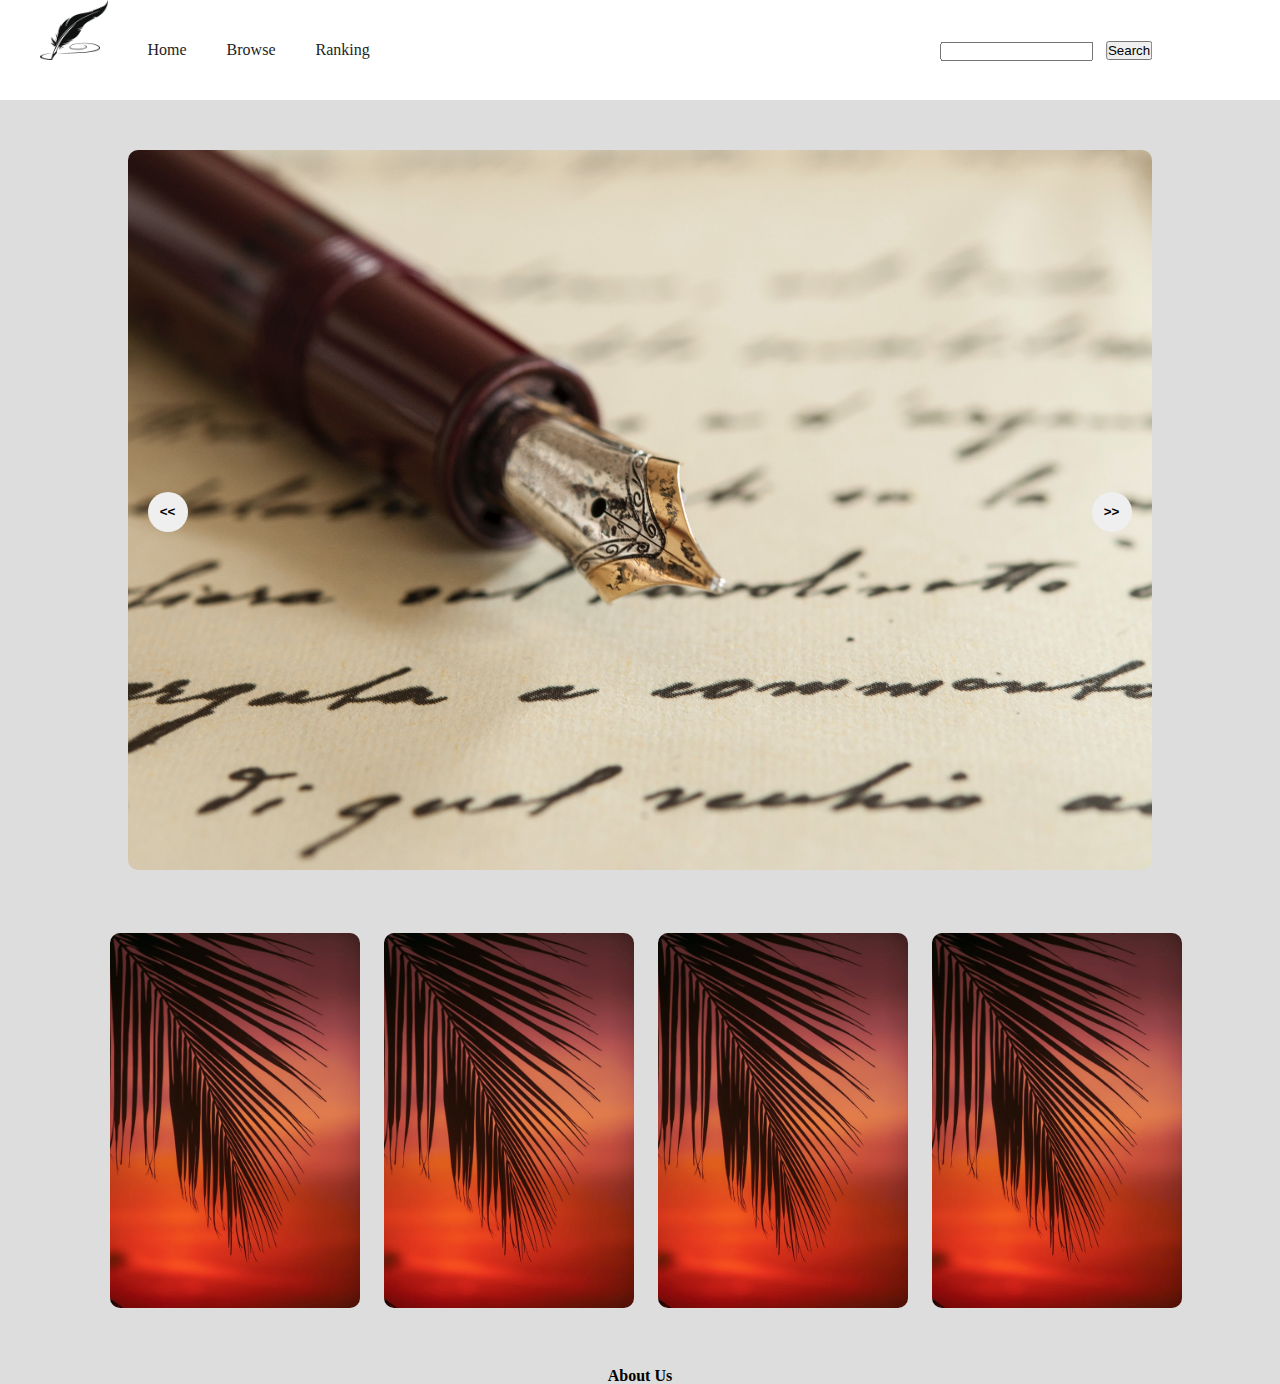
<file: index.html>
<!DOCTYPE html>
<html lang="en">
<head>
  <meta charset="UTF -8">
  <meta name="viewport" width="width=device-width, intial-scale=1.0">
  <link rel="icon" href="img/logo.jpg">
  <title>Heart Quill</title>
  <link rel="stylesheet" href= "stysheet.css">
</head>
<body>
  <nav>
    <ul id="nav-list">
      <li class="nav-list-item"><a class="nav-list-item-a" href="#"><img class="nav-logo" src="img/logo.jpg"></a></li>
      <li class= "nav-list-item"><a class="nav-list-item-a" href="#">Home</a></li>
      <li class="nav-list-item"><a class="nav-list-item-a" href="#">Browse</a></li>
      <li class="nav-list-item"><a class="nav-list-item-a" href="#">Ranking</a></li>
      <li class="nav-list-item"><input id ="nav-search" type="search"></li>
      <li class="nav-list-item"><button id= "nav-search-btn">Search</button></li>
    </ul>
  </nav>  

  <div class="home-carousel home-item">
    <div class= "home-carousel-item home-carousel-item--visible"><img src="img/home1.jpg" alt="Book1"></div>
    <div class= "home-carousel-item "><img src="img/home2.jpg" alt="Book2"></div>
    <div class= "home-carousel-item "><img src="img/home1.jpg" alt="Book3"></div>
    <div class="home-carousel-actions">
      <button id="carousel-button-prev"><<</button>
      <button id="carousel-button-next">>></button>
    </div>
  </div>

  <div class="home-recom home-item">
    <ul id="recom-list">
      <li class="recom-item"><img class="recom-cover" src="img/cover.jpg"></li>
      <li class="recom-item"><img class="recom-cover" src="img/cover.jpg"></li>
      <li class="recom-item"><img class="recom-cover" src="img/cover.jpg"></li>
      <li class="recom-item"><img class="recom-cover" src="img/cover.jpg"></li>
    </ul>
  </div>
  
  <div class="home-about-us">
    <h2><center>About Us</center></h2>
  </div>



  <script src="javascript/carousel.js"></script>
</body>
</html>
</file>
<file: stysheet.css>
/* Reset Stylesheet code */


html, body, div, span, object, iframe,
h1, h2, h3, h4, h5, h6, p, blockquote, pre,
abbr, address, cite, code,
del, dfn, em, img, ins, kbd, q, samp,
small, strong, sub, sup, var,
b, i,
dl, dt, dd, ol, ul, li,
fieldset, form, label, legend,
table, caption, tbody, tfoot, thead, tr, th, td,
article, aside, canvas, details, figcaption, figure,
footer, header, hgroup, menu, nav, section, summary,
time, mark, audio, video {
    margin:0;
    padding:0;
    border:0;
    outline:0;
    font-size:100%;
    vertical-align:baseline;
    background:transparent;
}

body {
    line-height:1;
}

article,aside,details,figcaption,figure,
footer,header,hgroup,menu,nav,section {
    display:block;
}

nav ul {
    list-style:none;
}

blockquote, q {
    quotes:none;
}

blockquote:before, blockquote:after,
q:before, q:after {
    content:'';
    content:none;
}

a {
    margin:0;
    padding:0;
    font-size:100%;
    vertical-align:baseline;
    background:transparent;
}

/* change colours to suit your needs */
ins {
    background-color:#ff9;
    color:#000;
    text-decoration:none;
}

/* change colours to suit your needs */
mark {
    background-color:#ff9;
    color:#000;
    font-style:italic;
    font-weight:bold;
}

del {
    text-decoration: line-through;
}

abbr[title], dfn[title] {
    border-bottom:1px dotted;
    cursor:help;
}

table {
    border-collapse:collapse;
    border-spacing:0;
}

/* change border colour to suit your needs */
hr {
    display:block;
    height:1px;
    border:0;  
    border-top:1px solid #cccccc;
    margin:1em 0;
    padding:0;
}

input, select {
    vertical-align:middle;
}







/* My code| */
/*-------------------------------------------------------------------------*/



*{
  margin: 0;
  padding: 0;
}

body{
  background-color: #ddd;
}



/*NAVIGATION*/

nav{
  width: 100%;
  height:100px;
  background-color: #fff;
}

#nav-list{
  margin-left: 20px;

}

.nav-list-item{
  list-style: none;
  display: block;
  float: left;
  line-height: 100px;
}

.nav-list-item-a{
  display: block;
  text-decoration: none;
  color: #1e1e1e;
  padding: 0 20px;
}
.nav-logo{
  height: 60px;
  width: auto;
  background-color: transparent;
}


#nav-search{
  position: relative;
  transform: translateX(43vw);
  font-family:'Gill Sans', 'Gill Sans MT', Calibri, 'Trebuchet MS', sans-serif  ;
}

#nav-search-btn{
  position: relative;
  transform: translateX(44vw);

  font-family:'Gill Sans', 'Gill Sans MT', Calibri, 'Trebuchet MS', sans-serif ;
}




/* Carousel */

.home-carousel{
  overflow: hidden;
  max-width: 80vw;
  position: relative;
  top:50px;
}

.home-carousel .home-carousel-item,
.home-carousel .home-carousel-item--hidden{
  display:none;
}

.home-carousel .home-carousel-item img{
  width:100%;
  max-width: 80vw;
  height: 80vh;
  border-radius: 10px;
}
.home-carousel .home-carousel-item--visible{
  display:block;
  animation: fadeVisibility 0.5s;
}

.home-carousel .home-carousel-actions{
  display: flex;
  width: 100%;
  justify-content: space-between;
  position: absolute;
  top:50%;
  transform: translateY(-50%);
}
.home-carousel .home-carousel-actions button{
  border-radius: 50px;
  border: 0;
  font-weight: bold;
  width: 40px;
  height: 40px;
  cursor: pointer;
}

.home-carousel .home-carousel-actions button#carousel-button-prev{
  margin-left: 20px;
}
.home-carousel .home-carousel-actions button#carousel-button-next{
  margin-right:20px;
}

@keyframes fadeVisibility {
  0%{
    opacity: 0;
  }
  100%{
    opacity: 1;
    transform: opacity linear;
  }
}




/* RECOMMENDATIONS */

.home-recom{
  margin-left: 100px;
  margin-top: 100px;
}

.home-recom #recom-list .recom-item{
  list-style: none;
  display: inline-flex;
  flex:left;
  padding: 10px;
}

.recom-cover{
  width: 250px;
  height: auto;
  border-radius: 10px;
}
home-item{
  display:contents ;
  flex: top;
}

/* About Us  */

.home-about-us{
  margin-top: 50px;
}
</file>
